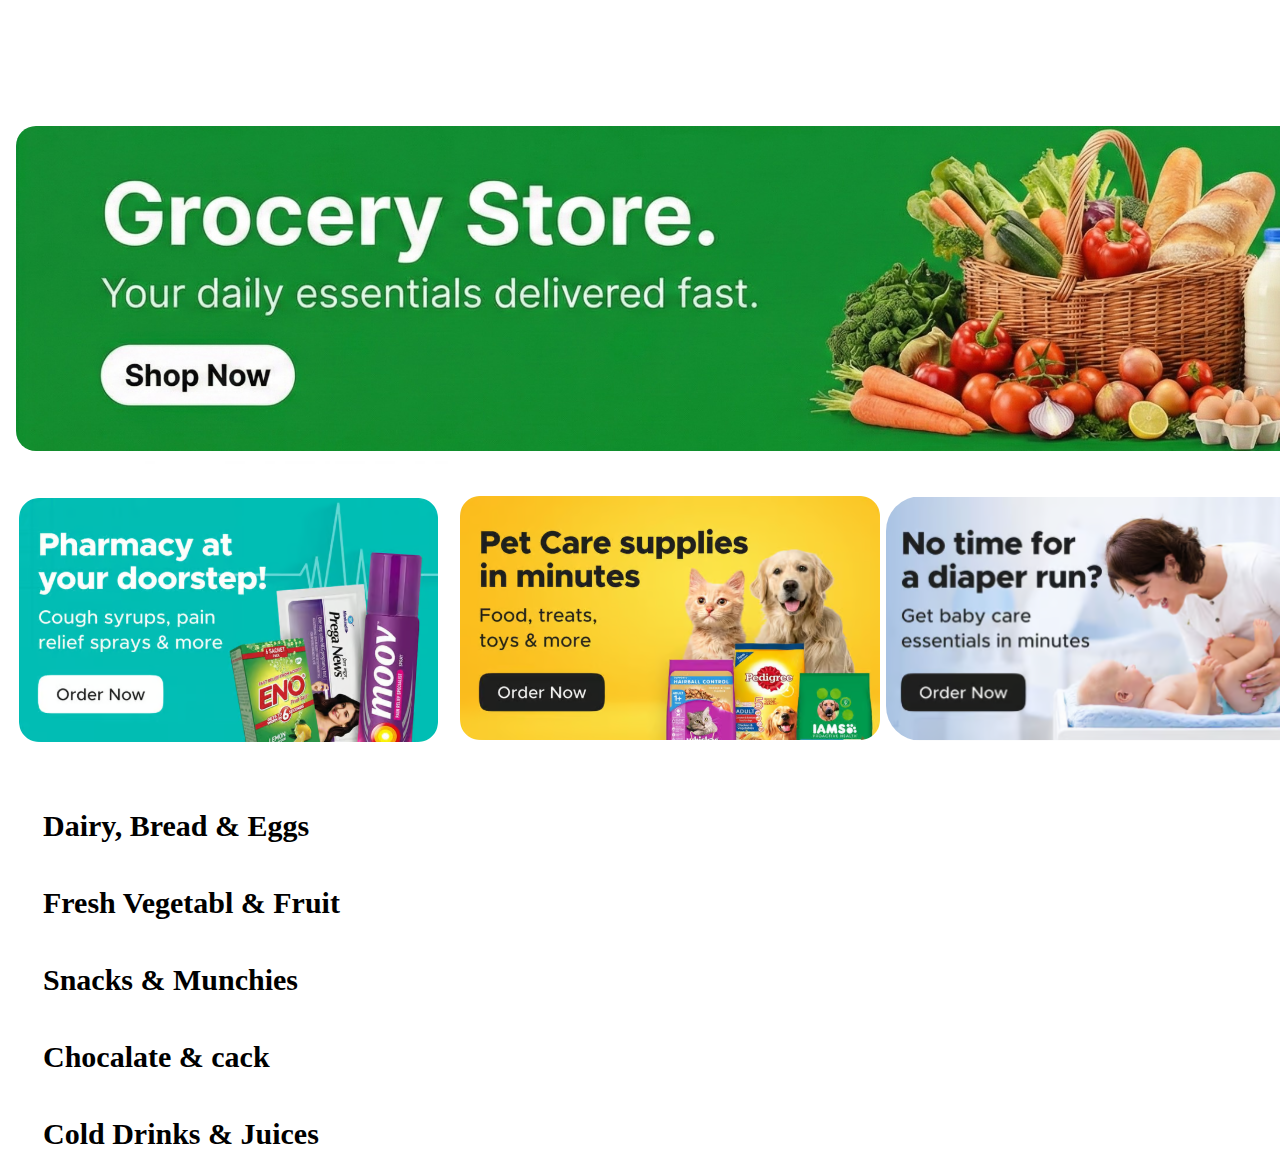
<file: main.html>
<html>
  <head>
    <title>main page</title>


      <link rel="stylesheet" href="main.css">
  </head>
  <body>
    <main>
                 <a ><img class="benner" src="assets/main.img/benner.jpeg"></a>

               <div id="benner_contener">
                <img class="small_benner1" src="assets/main.img/small_benner1.png">

                <img class="small_benner2" src="assets/main.img/small_benner2.png">
              
                 <img  class="small_benner3" src="assets/main.img/small_benner3.png">
                </div><br>
              
         <div id="product-photo">

              <div class="product">
                    <img src="assets/main.img/small.img/mini-photo1.png">
                    <p>pann<br> corner</p>
                    </div>

                    <div class="product">
                    <img src="assets/main.img/small.img/mini-photo2.png">
                    <p>Dairy,Bread<br> & milk</p>
                    </div>

                    <div class="product">
                    <img src="assets/main.img/small.img/mini-photo3.png">
                    <p>Friut<br> & Vegitable</p>
                    </div>


                    <div class="product">
                    <img src="assets/main.img/small.img/mini-photo4.png">
                    <p>cold drink <br> & juices</p>
                    </div>


                    <div class="product">
                    <img src="assets/main.img/small.img/mini-photo5.png">
                    <p>Snacks <br>& munchies</p>
                    </div>

                    <div class="product">
                    <img src="assets/main.img/small.img/mini-photo6.png">
                    <p>Breck fast <br> & instant food</p>
                    </div>

                    <div class="product">
                    <img src="assets/main.img/small.img/mini-photo7.png">
                    <p>Sweet<br> tooth</p>
                    </div>

                    <div class="product">
                    <img src="assets/main.img/small.img/mini-photo8.png">
                    <p>Bakery &<br> Buicuits</p>
                    </div>

                    
                </div>
                </div>
         
              <div id="product-photo">

              <div class="product">
                    <img src="assets/main.img/small.img/mini-photo9.png">
                    <p>masala,oli<br> & more<br> corner</p>
                    </div>

                    <div class="product">
                    <img src="assets/main.img/small.img/mini-photo10.png">
                    <p>Sauces<br> & Spreads</p>
                    </div>

                    <div class="product">
                    <img src="assets/main.img/small.img/mini-photo11.png">
                    <p>Chicken, meat<br> &  fish</p>
                    </div>


                    <div class="product">
                    <img src="assets/main.img/small.img/mini-photo12.png">
                    <p>Organic & <br> Heaithy Living</p>
                    </div>


                    <div class="product">
                    <img src="assets/main.img/small.img/mini-photo13.png">
                    <p>Baby<br>Care</p>
                    </div>

                    <div class="product">
                    <img src="assets/main.img/small.img/mini-photo14.png">
                    <p>Pharma &<br> Wellness</p>
                    </div>

                    <div class="product">
                    <img src="assets/main.img/small.img/mini-photo15.png">
                    <p>Cleaning <br>Essentials</p>
                    </div>

                    <div class="product">
                    <img src="assets/main.img/small.img/mini-photo16.png">
                    <p>Home &<br>Office</p>
                    </div>

                    
                </div>
                </div>
                 <!--penal start-->
                 
                <p id="name">Dairy, Bread & Eggs</p>
                <div id="penal1" class="penal1"></div>
                     
                 
                <p id="name">Fresh Vegetabl & Fruit</p>
                <div id="penal2" class="penal1"></div>
                     
                <p id="name">Snacks & Munchies</p>
                <div id="penal3" class="penal1"></div>

                <p id="name">Chocalate & cack</p>
                <div id="penal4" class="penal1"></div>

                <p id="name">Cold Drinks & Juices</p>
                <div id="penal5" class="penal1"></div>

                <!-- Admin se add hue products yahan dikhenge -->
                 

               </main> 
           <script src="main.js"></script>
 </body>
 </html>
</file>
<file: main.css>
main{
    padding-top: 100px;
         
  }
  .benner{
    display: flex;
    height: 325px;
    width: 1495px;
    cursor: pointer;
    border-radius: 20px;
    margin-top: 18px;
    margin-left: 8px;
    object-fit: cover;
    
  }
    @media screen and (max-width:1200px) {
      .benner{
              display: none;
      }
      
  }

 #benner_contener{
        display: flex;
        cursor: pointer;
        align-content: center;
 }
  .small_benner1{
       object-fit: cover;
       margin-top: 10px;
       margin-left: 5px;
      
   
  }
  @media screen and (max-width:1200px) {
      .small_benner1{
              display: none;
      }
      
  }

  .small_benner2{
             object-fit:contain;
            margin-top: 25px;
            padding-right:1px;
            border-radius: 43px 0px 0px 43px;
           

  }
  @media screen and (max-width:1200px) {
      .small_benner2{
              display: none;
      }
      
  } 
  .small_benner3{
                 object-fit:contain;
                 border-radius: 35px 0px 0px 35px;
                 margin-top: 45px;
                 height: 245px;
                 width: 450px;
  }
  @media screen and (max-width:1200px) {
      .small_benner3{
              display: none;
      }    
  }

 #product-photo{
                display: flex;
                justify-content: space-evenly;
                flex-wrap: wrap;
                cursor: pointer;
 }
 .product{
           
           margin-left:2px; 
 }
  .product img{
           
           padding-left:0px;
           padding-right:0px;
           width: 100px;
                  
 }
 .product p{
         text-align: center;              
 }

 @media screen and (max-width: 1500px) {
        #product-photo{
                display: none;
        }
        
 }
 /*#name b{
        font-size: 35px;
       margin-left: 50px;
 }*/

 /* panel 1 Css*/

.panel1,  #name{
  font-weight: bold;
  font-size: 30px;
  margin: 5px;
  margin-top: 30px;
  padding-left: 30px;
}
 

 
 .penal1{
         display: flex;
         justify-content: space-evenly;
         cursor: pointer;
         /*flex-wrap: wrap;*/
        /* min-width: max-content; */  
         overflow-y:auto ;        /* enable horizontal scrolling */
         /*white-space: nowrap;     /* prevent wrapping */
        /* gap: 10px; */              /* spacing between items */
         scroll-behavior: smooth; 
         max-width: 95%;
         scrollbar-width: none;
         margin-top: 20px;
         column-gap: 10px;
          
             
 }
 

 .p_item{
      height: 255px;
      width: 200px;
       column-gap: 10px;
      text-align: center;
      border: solid 1px;
      border-radius: 10px;
      margin: 3.5px; 
        
      margin-top: 15px; 
      padding-right: 15px;
      padding-left: 15px;
 }
 .penal1 img{    
    width: 100%;
    height: 110px;
    margin-top:15px;
    object-fit: contain;
     
 }

 .penal1,h4,p{
             font-size: 15px;
             padding: 2px;
             margin: 0px;
 }
 .penal, .price{
     font-weight: bold;
     font-size: 15px;
 }

 .panel1,  button{
    color: green;
    padding-left: 60px;
    padding-right: 60px;
    padding-top: 5px;
    padding-bottom: 5px;
    border-radius: 5px;      
 }
 button:hover{
        background-color: green;
        color:white;
        cursor: pointer;
 }
 .increment{
  text-align: center;;
  padding-left: 28px;
  padding-right: 28px;
  height: 30px;
   color: white;
  background-color: green;
 }
 .decrement{
  text-align: center;
  padding-left:28px ;
  padding-right: 28px;
  height: 30px;
 
 }
 .qty{
    padding-left: 5px;
    padding-right: 5px;
    margin-top: 5px;
    font-size: 20px;
    
    
 }
</file>
